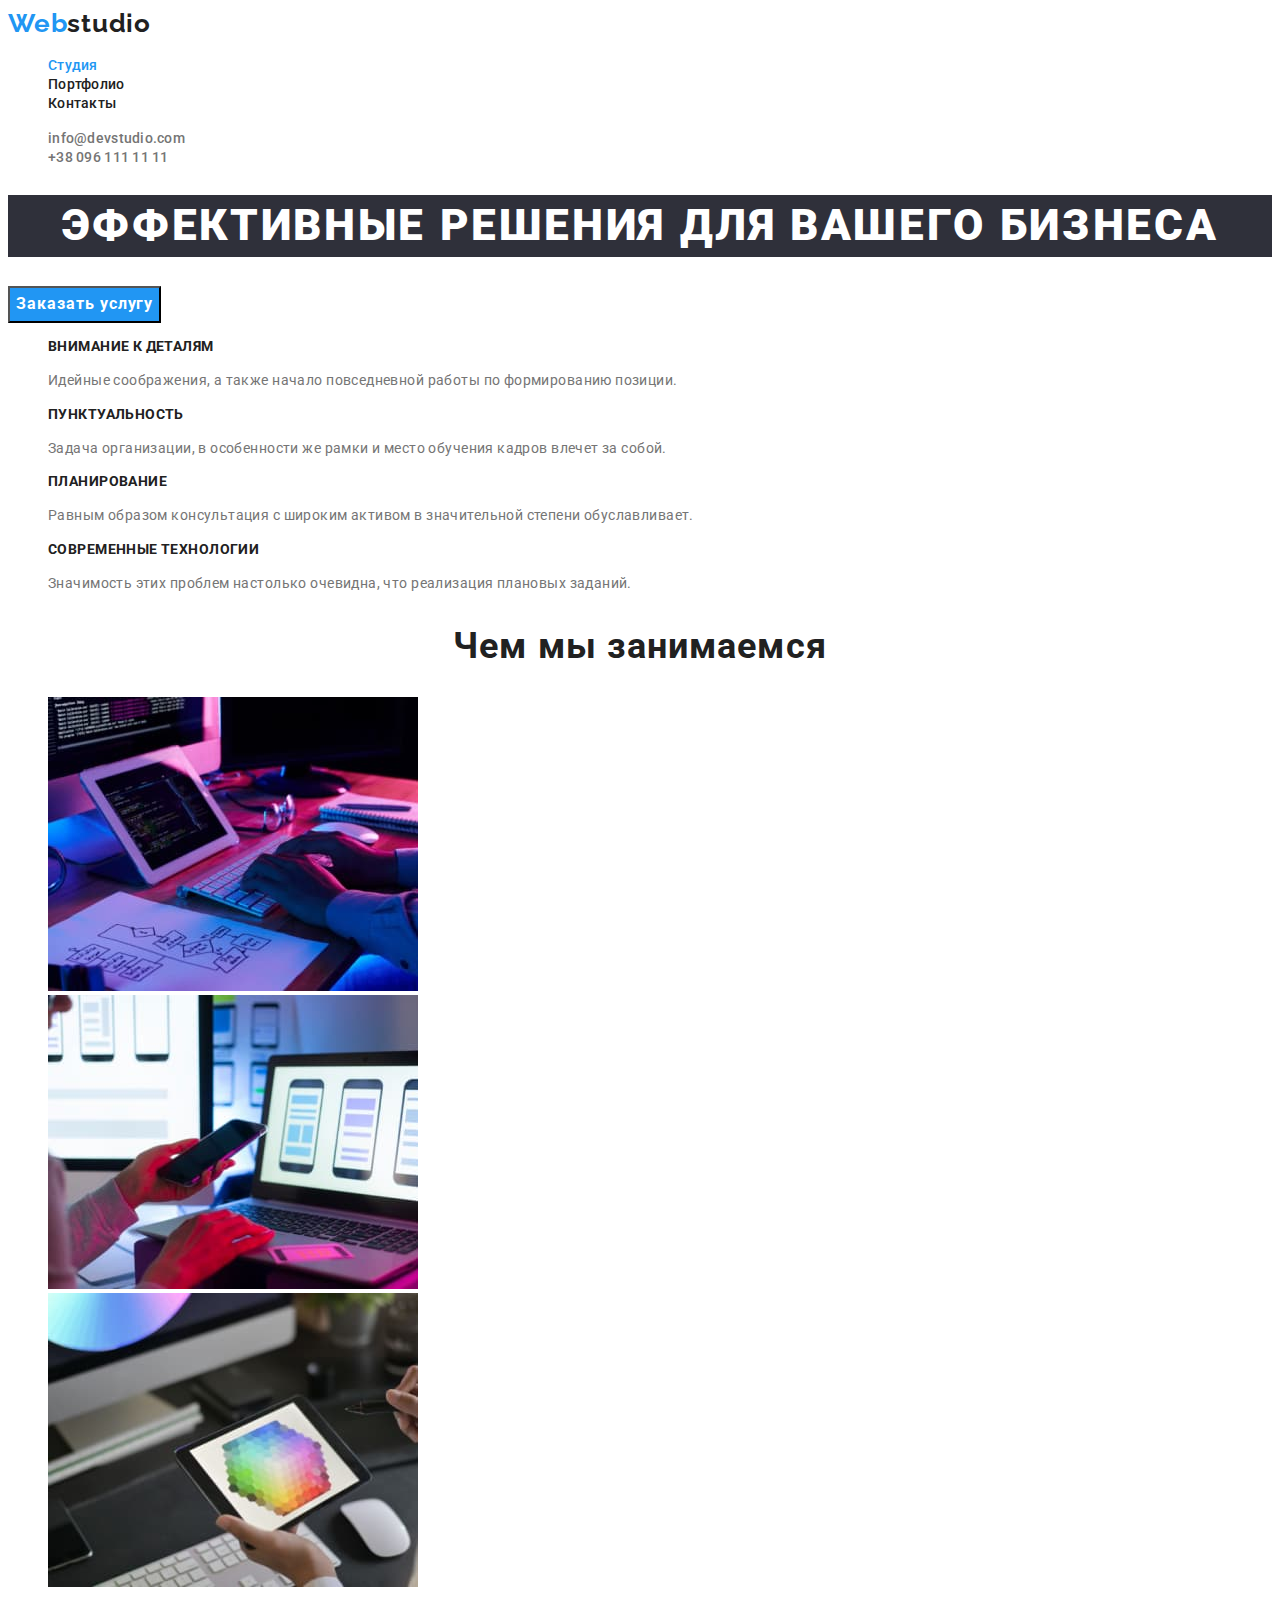
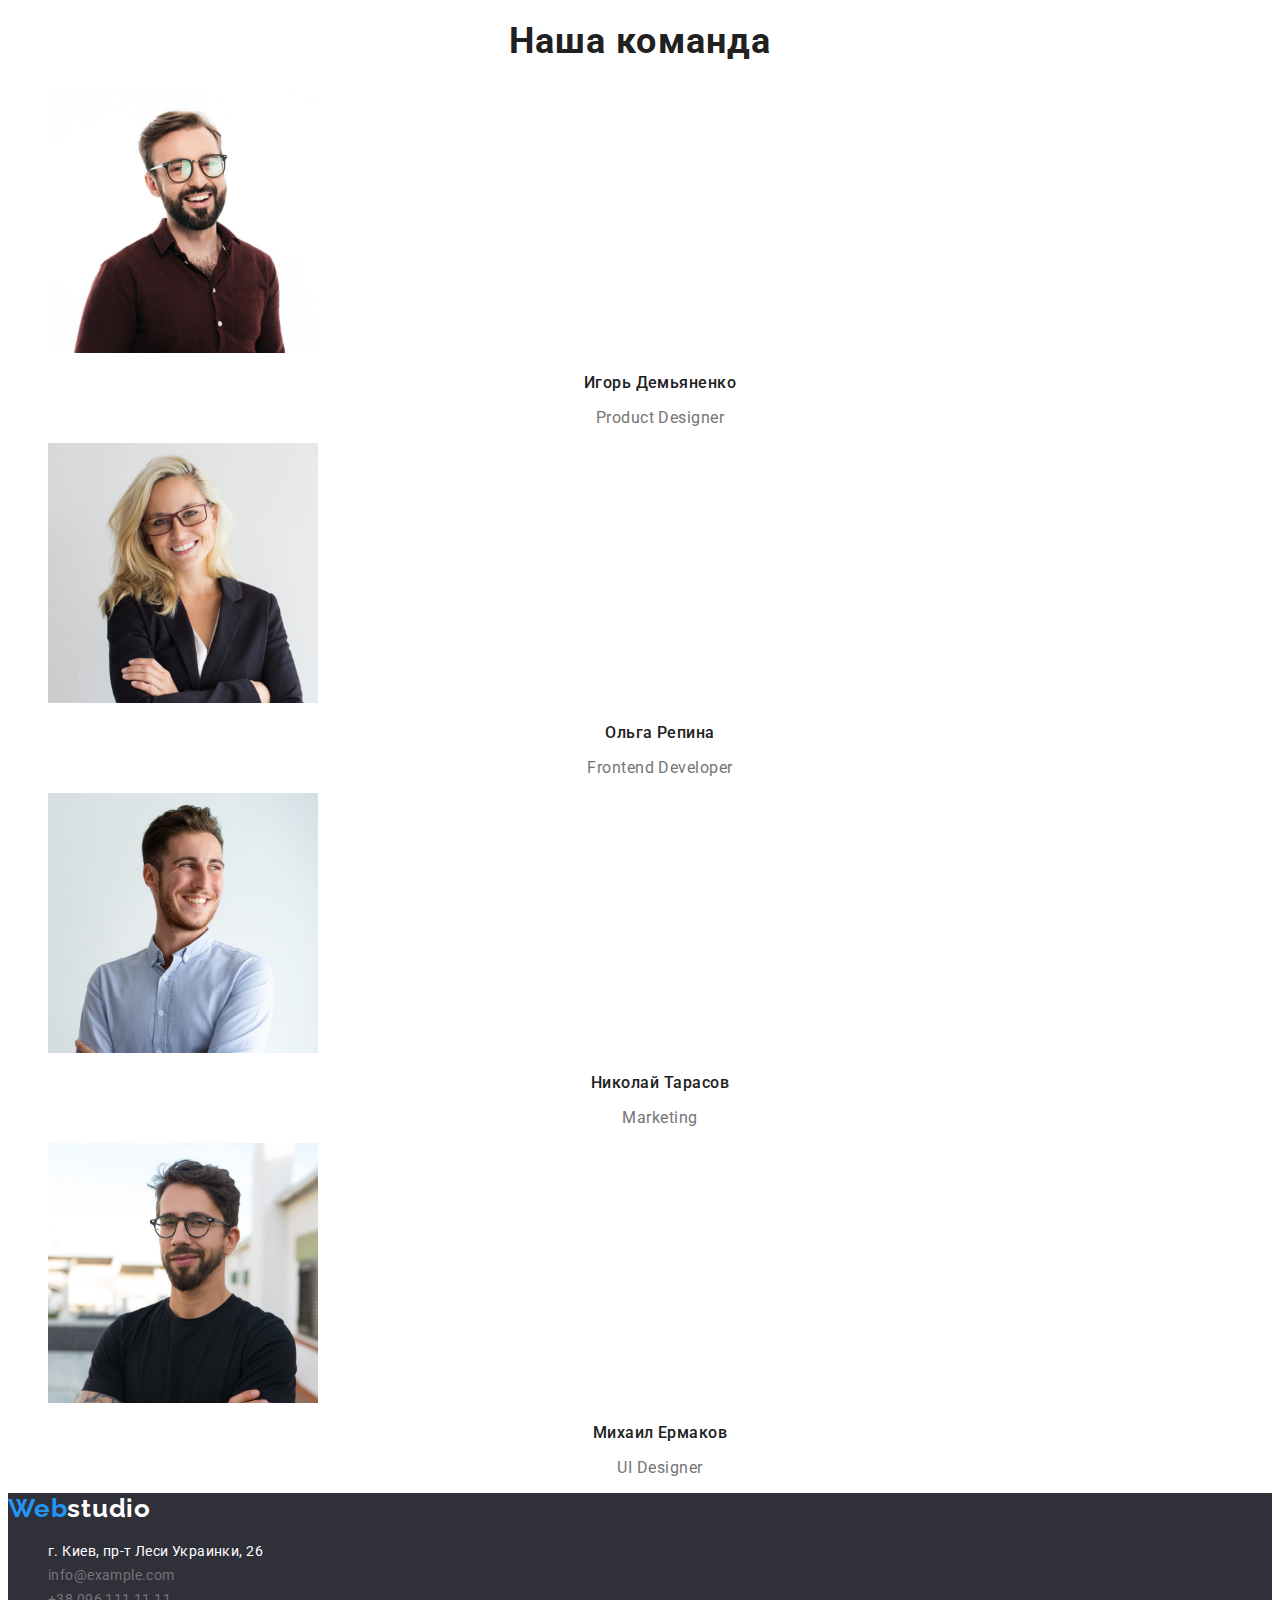
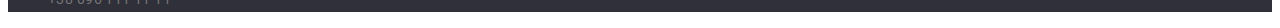
<file: index.html>
<!DOCTYPE html>
<html lang="en">
<head>
    <meta charset="UTF-8">
    <meta http-equiv="X-UA-Compatible" content="IE=edge">
    <meta name="viewport" content="width=device-width, initial-scale=1.0">
    <title>Document</title>
    <link rel="preconnect" href="https://fonts.googleapis.com">
    <link rel="preconnect" href="https://fonts.gstatic.com" crossorigin>
    <link href="https://fonts.googleapis.com/css2?family=Raleway:wght@700&family=Roboto:wght@400;500;700;900&display=swap"
        rel="stylesheet">
    <link rel="stylesheet" href="./css/styles.css">
 
</head>
<body>
<!-- Header of the page-->
    <header class="header">
        <nav class="header-navigation">
            <a href="" class="header-logo link">Web<span class="header-logo-web">studio</span> </a>
            <ul class="header-list list">
                <li class="header-list-item">
                    <a class="header-list-link link current" href="./index.html" >Студия</a>
                </li>
                <li class="header-list-item">
                    <a class="header-list-link link" href="./portfolio.html" >Портфолио</a>
                </li>
                <li class="header-list-item">
                    <a class="header-list-link link" href="" >Контакты</a>
                </li>
            </ul>    
        </nav>
        <ul class="list">
            <li>
                <a class="header-contact link" href="mailto:info@devstudio.com">info@devstudio.com</a>
            </li>
            <li>
                <a class="header-contact link" href="tel:+380961111111">+38 096 111 11 11</a>
            </li>
        </ul>
    </header>
    <main>
                     <!-- Section with images or videos-->
        <section class="section-hero">
                        <h1 class="section-hero-head">Эффективные решения для вашего бизнеса</h1>
            <button  class="section-button" type="button">Заказать услугу</button>
        </section>
        
        <section class="section-rule">
            <!--In future will be hiiden, dont forget-->
            <h2 class="visually-hidden">Особености</h2>
            <!--list of specifications-->
            <ul class="section-rule-list list">
                <li class="rule-item">
                    <h3 class="section-rule-title">Внимание к деталям</h3>
                    <p class="section-rule-text">Идейные соображения, а также начало повседневной работы по формированию позиции.</p>
                </li>
                <li class="rule-item">
                    <h3 class="section-rule-title">Пунктуальность</h3>
                    <p class="section-rule-text">Задача организации, в особенности же рамки и место обучения кадров влечет за собой.</p>
                </li>
                <li class="rule-item">
                    <h3 class="section-rule-title">Планирование</h3>
                    <p class="section-rule-text">Равным образом консультация с широким активом в значительной степени обуславливает.</p>
                </li>
                <li class="rule-item">
                    <h3 class="section-rule-title">Современные технологии</h3>
                    <p class="section-rule-text">Значимость этих проблем настолько очевидна, что реализация плановых заданий.</p>
                </li>
            </ul>
        </section>
    <!-- What We do-->
        <section class="section-doing" id="studio">
            <h2 class="section-head-doing">Чем мы занимаемся</h2>
            <ul class="doing-list list">
                <li class="doing-item"><a href=""> <img src="./img/box1.jpg" alt="box 1" width="370"></a>
                </li>
                <li class="doing-item"><a href=""><img src="./img/box2.jpg" alt="box 2" width="370"></a>
                </li>
                <li class="doing-item"><a href=""><img src="./img/box3.jpg" alt="box 3" width="370"></a>
                </li>
            </ul>
        </section>
    <!--Our team-->
        <section class="section-team">
            <h2 class="section-head-team">Наша команда</h2>
            <ul class="section-list-team list">
                <li class="section-team-item">
                    <img src="./img/img1.jpg" alt="Игорь Демьяненко" width="270">
                    <h3 class="section-team-name">Игорь Демьяненко</h3>
                    <p class="section-team-profession">Product Designer</p>
                
                </li>
                <li class="section-team-item">
                    <img src="./img/img2.jpg" alt="Ольга Репина" width="270">
                    <h3 class="section-team-name">Ольга Репина</h3>
                    <p class="section-team-profession">Frontend Developer</p>
                </li>
                <li class="section-team-item">
                    <img src="./img/img3.jpg" alt="Николай Тарасов" width="270">
                    <h3 class="section-team-name">Николай Тарасов</h3>
                    <p class="section-team-profession">Marketing</p>
                </li>
                <li class="section-team-item">
                    <img src="./img/img4.jpg" alt="Михаил Ермаков" width="270">
                    <h3 class="section-team-name">Михаил Ермаков</h3>
                    <p class="section-team-profession">UI Designer</p>
                </li>
            </ul>
        </section>
    </main>

    <!--Making footer-->
    <footer class="footer">
        <a href="" class="header-logo link">Web<span class="footer-logo-web">studio</span> </a>
                <address class="footer-address">
            <ul class="footer-address-list list link">
                <!--google maps link-->
                <li class="address-item"><a class="address-item-street link" href="https://goo.gl/maps/h4qXjKyGgM7u1eXD7" target="_blank">г. Киев, пр-т Леси Украинки, 26</a></li>
                <li class="address-item"><a class="adress-item-contact link" href="mailto:info@example.com">info@example.com</a></li>
                <li class="address-item"><a class="adress-item-contact link" href="tel:+380961111111">+38 096 111 11 11</a></li>       
            </ul>
        </address>
    </footer>
    
</body>
</html>
</file>
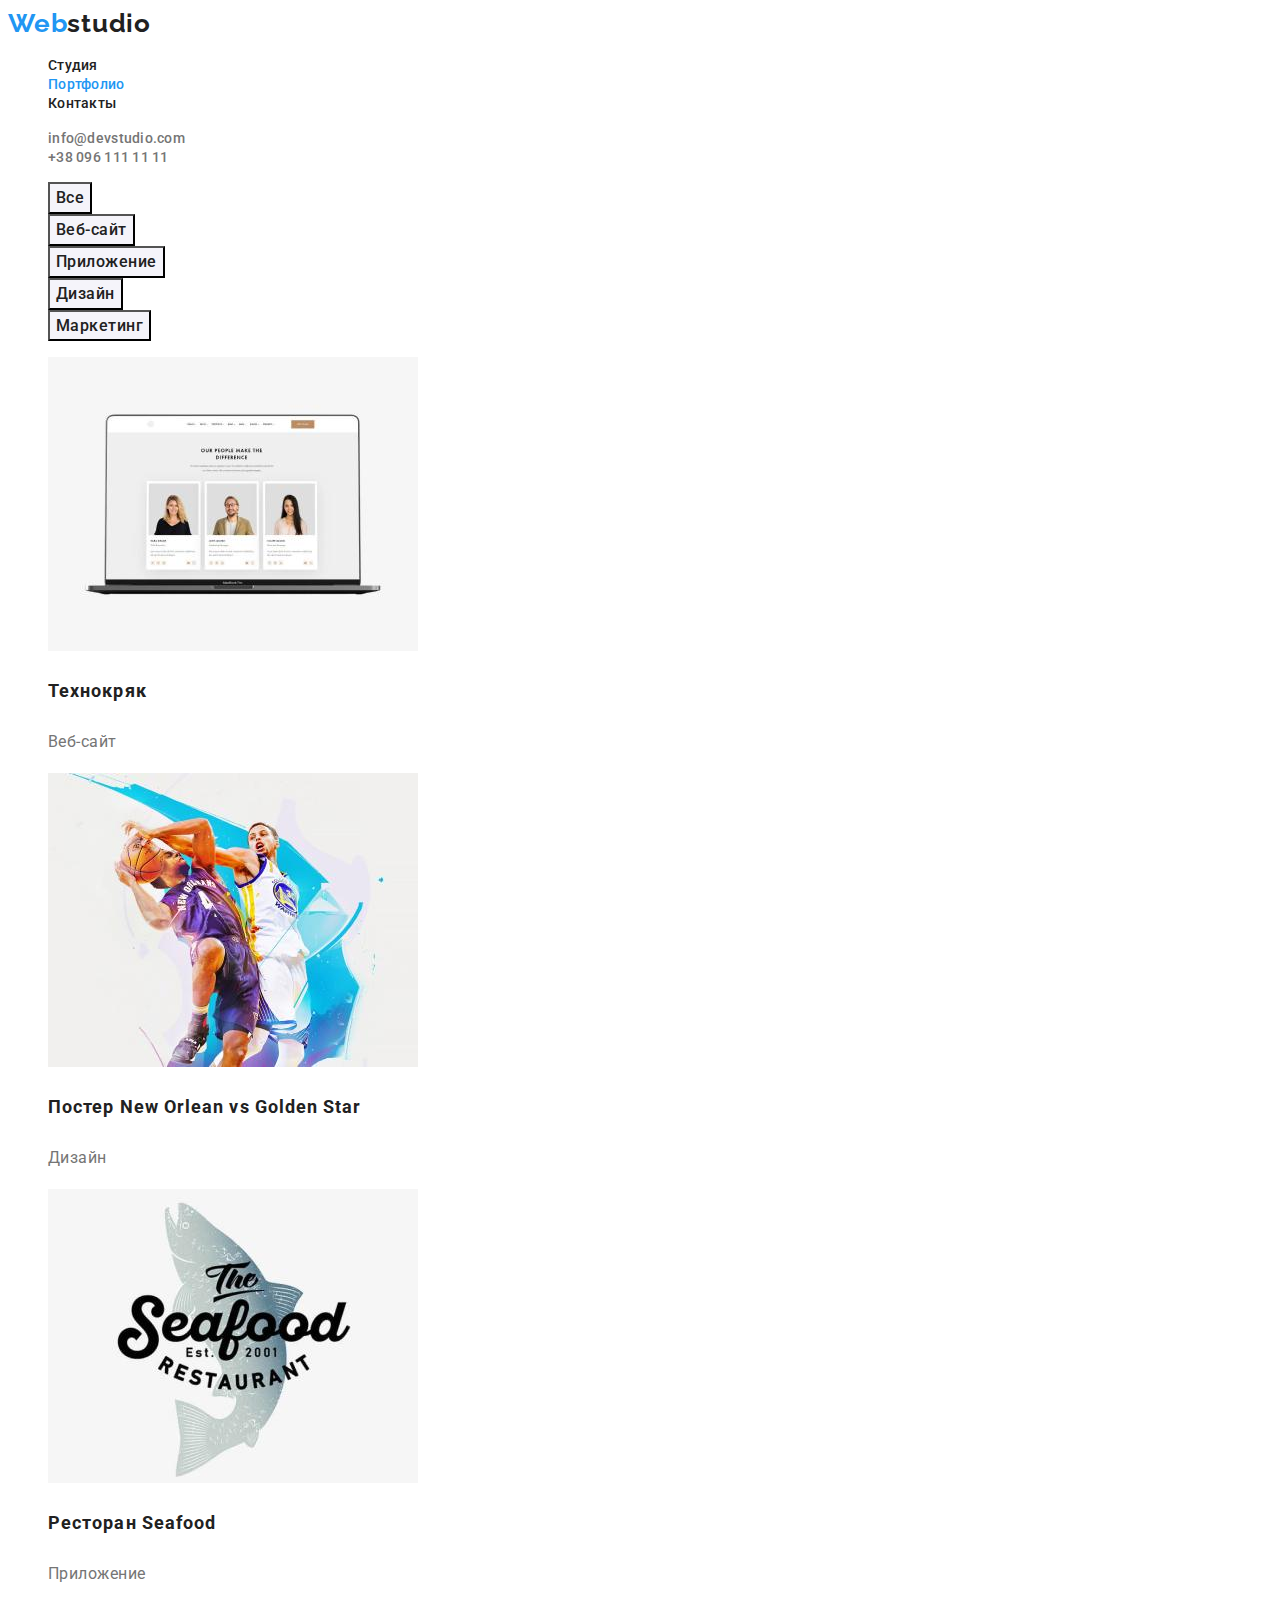
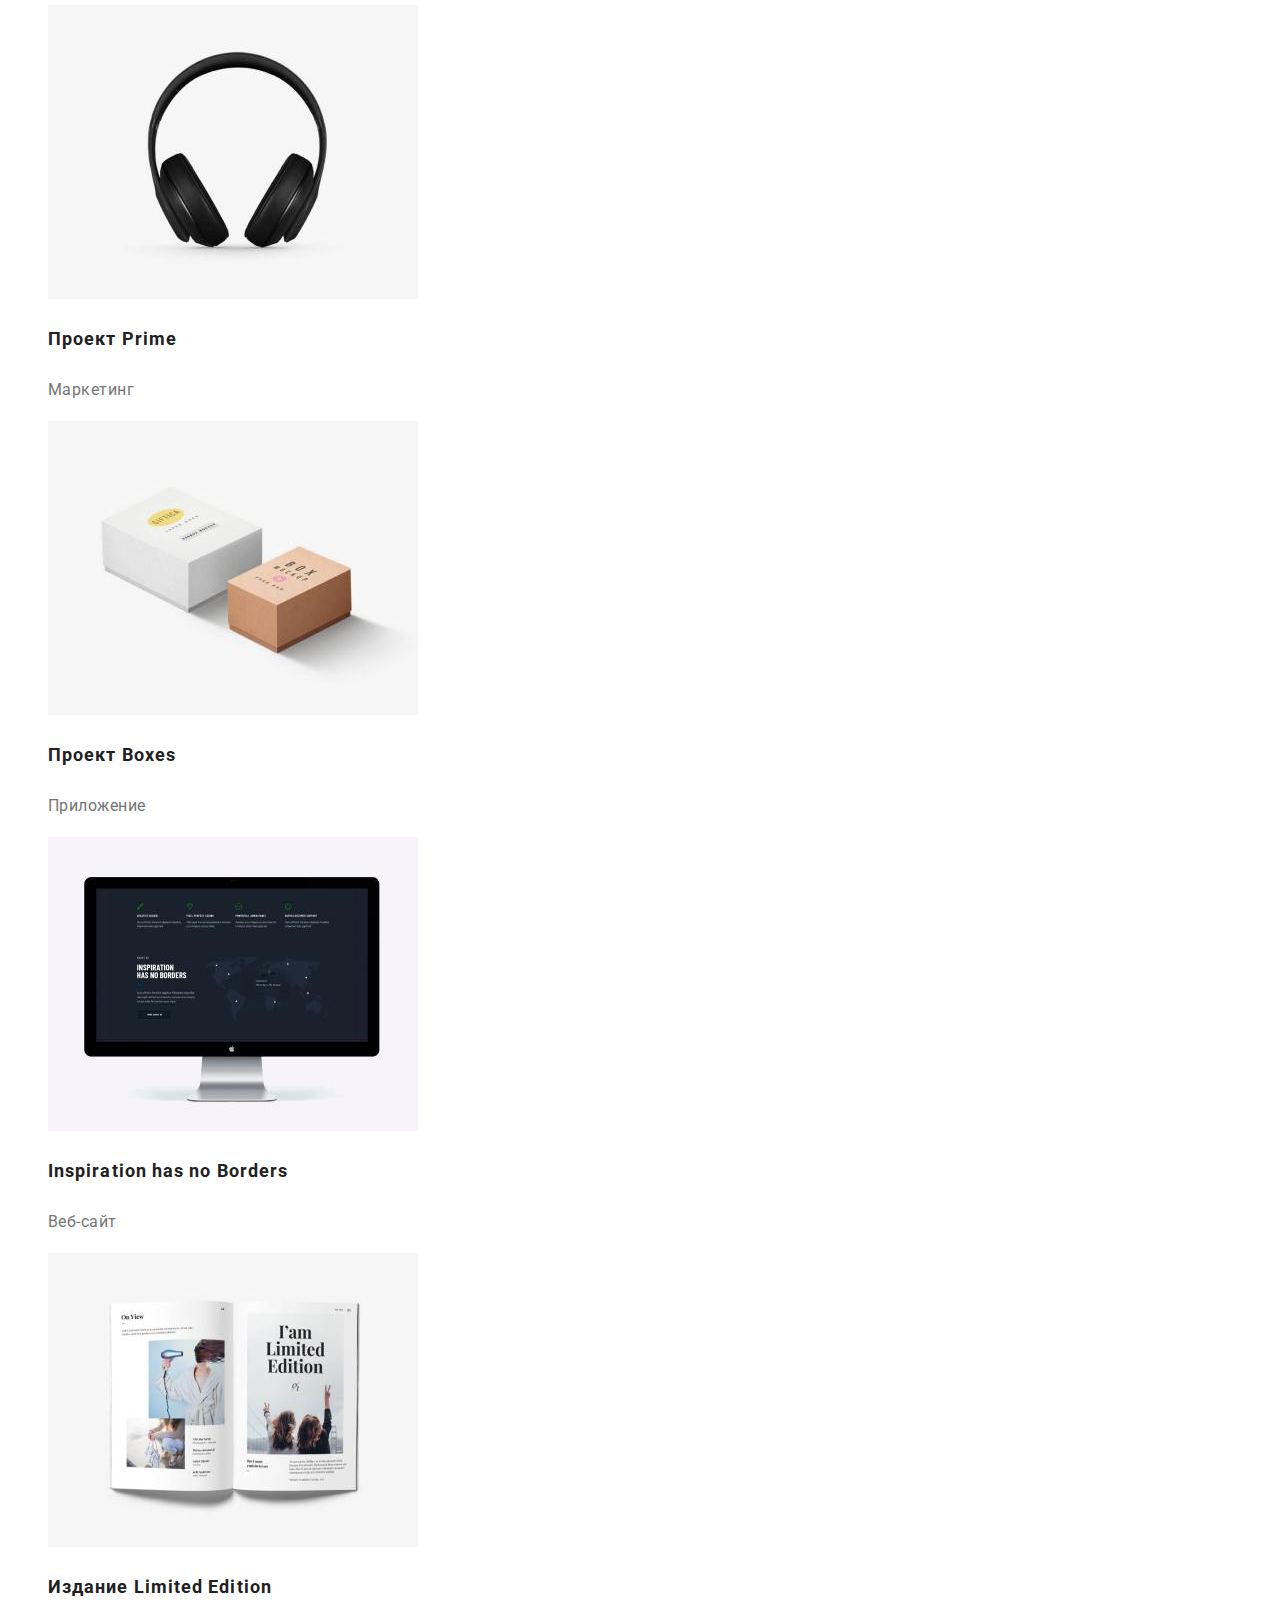
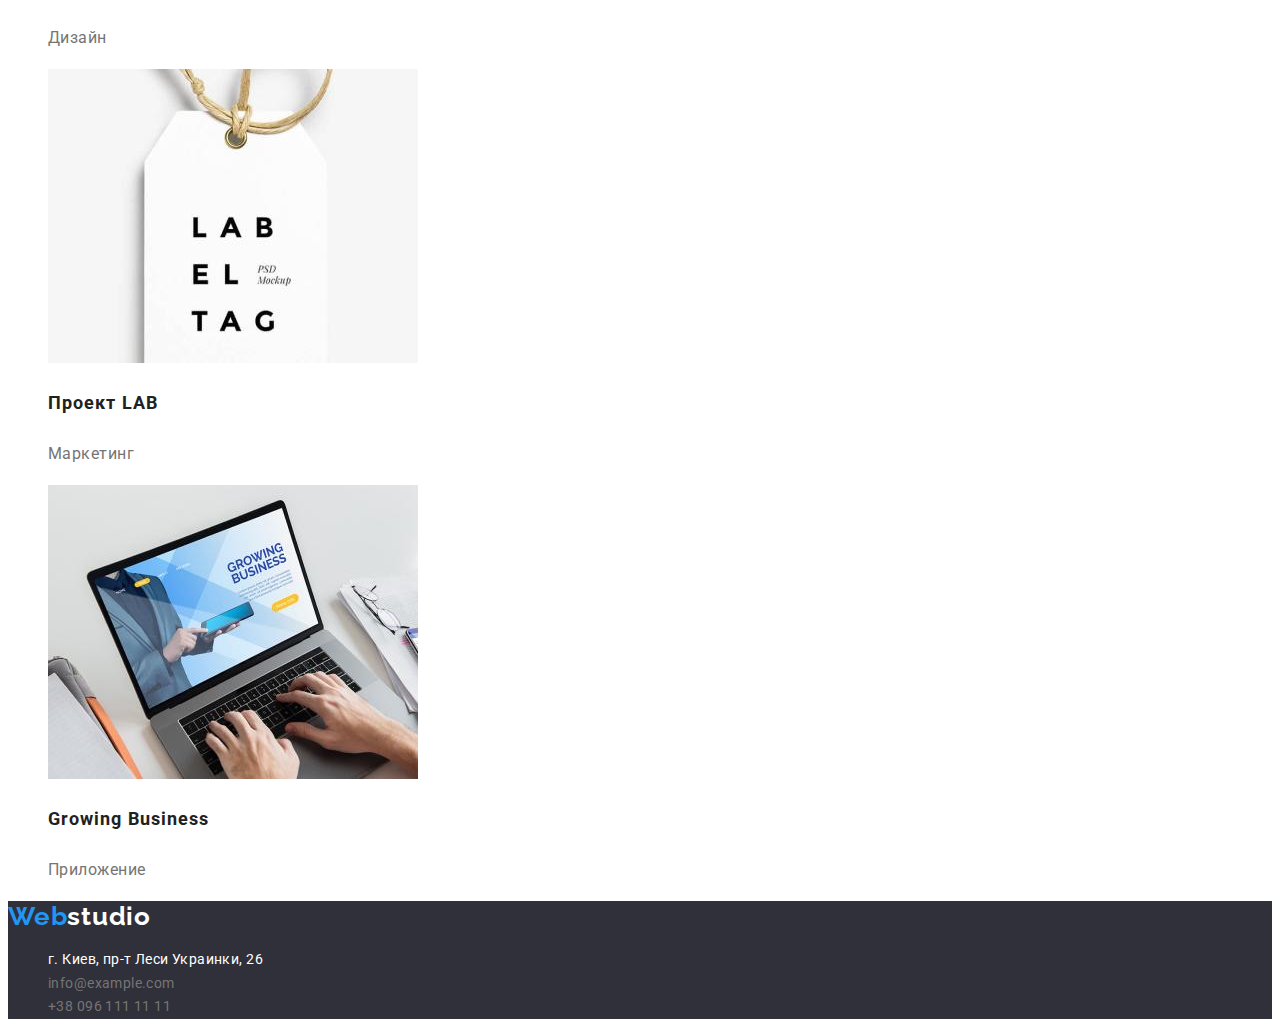
<file: portfolio.html>
<!DOCTYPE html>
<html lang="en">
<head>
    <meta charset="UTF-8">
    <meta http-equiv="X-UA-Compatible" content="IE=edge">
    <meta name="viewport" content="width=device-width, initial-scale=1.0">
    <title>Document</title>
<link rel="preconnect" href="https://fonts.googleapis.com">
<link rel="preconnect" href="https://fonts.gstatic.com" crossorigin>
<link href="https://fonts.googleapis.com/css2?family=Raleway:wght@700&family=Roboto:wght@400;500;700;900&display=swap"
    rel="stylesheet">
    <link rel="stylesheet" href="./css/styles.css">
    
</head>
<body>
<!-- Header of the page-->
<header class="header">
    <nav class="header-navigation">
        <a href="" class="header-logo link">Web<span class="header-logo-web" >studio</span> </a>
        <ul class="header-list list">
            <li class="header-list-item">
                <a class="header-list-link link" href="./index.html" >Студия</a>
            </li>
            <li class="header-list-item">
                <a class="header-list-link link current" href="./portfolio.html" >Портфолио</a>
            </li>
            <li class="header-list-item">
                <a class="header-list-link link" href="" >Контакты</a>
            </li>
        </ul>
    </nav>
    <ul class="list">
        <li>
            <a class="header-contact link" href="mailto:info@devstudio.com">info@devstudio.com</a>
        </li>
        <li>
            <a class="header-contact link" href="tel:+380961111111">+38 096 111 11 11</a>
        </li>
    </ul>
</header>
    <main>
        <!-- Main section -->
        <section class="section-buttons">
            <!-- h3 will be hidden in the future -->
            <h1 class="visually-hidden">list of buttons</h1>
            <ul class="buttons-list list">
                <li><button class="list-button" type="button">Все</button></li>
                <li><button class="list-button" type="button">Веб-сайт</button></li>
                <li><button class="list-button" type="button">Приложение</button></li>
                <li><button class="list-button" type="button">Дизайн</button></li>
                <li><button class="list-button" type="button">Маркетинг</button></li>
            </ul>
            <!-- h3 will be hidden in the future -->
            <h2 class="visually-hidden">Projects</h2>
            <ul class="projects-list list">
                <li class="projects-item">
                    <img src="./img/technocrjak.jpg" alt="image of the website" width="370">
                    <h3 class="projects-item-name">Технокряк</h3>
                    <p class="projects-item-text">Веб-сайт</p>
                </li>
                <li class="projects-item">
                    <img src="./img/new-orlean-golden-star.jpg" alt="two guys plaing basketball" width="370">
                    <h3 class="projects-item-name">Постер New Orlean vs Golden Star</h3>
                    <p class="projects-item-text">Дизайн</p>
                </li>
                <li class="projects-item">
                    <img src="./img/seafood.jpg" alt="logo of the seafood restaurant" width="370">
                    <h3 class="projects-item-name">Ресторан Seafood</h3>
                    <p class="projects-item-text">Приложение</p>
                </li>
                <li class="projects-item">
                    <img src="./img/prime.jpg" alt="earphones" width="370">
                    <h3 class="projects-item-name">Проект Prime</h3>
                    <p class="projects-item-text">Маркетинг</p>
                </li>
                <li class="projects-item">
                    <img src="./img/boxes.jpg" alt="images of three boxes" width="370">
                    <h3 class="projects-item-name">Проект Boxes</h3>
                    <p class="projects-item-text">Приложение</p>
                </li>
                <li class="projects-item">
                    <img src="./img/insperetion.jpg" alt="foto on the screen with continents" width="370">
                    <h3 class="projects-item-name">Inspiration has no Borders</h3>
                    <p class="projects-item-text">Веб-сайт</p>
                </li>
                <li class="projects-item">
                    <img src="./img/limited-edition.jpg" alt="journal" width="370">
                    <h3 class="projects-item-name">Издание Limited Edition</h3>
                    <p class="projects-item-text">Дизайн</p>
                </li>
                <li class="projects-item">
                    <img src="./img/project-lab.jpg" alt="label of brand" width="370">
                    <h3 class="projects-item-name">Проект LAB</h3>
                    <p class="projects-item-text">Маркетинг</p>
                </li>
                    <li class="projects-item">
                    <img src="./img/growing-business.jpg" alt="typing on the notebook with opened site growing business" width="370">
                    <h3 class="projects-item-name">Growing Business</h3>
                    <p class="projects-item-text">Приложение</p>
                </li>
            </ul>



        </section>

    </main>
    <!-- Footer of the page portolio -->
<footer class="footer">
    <a href="" class="header-logo link">Web<span class="footer-logo-web">studio</span> </a>
    <address class="footer-address">
        <ul class="footer-address-list list link">
            <!--google maps link-->
            <li class="address-item"><a class="address-item-street link" href="https://goo.gl/maps/h4qXjKyGgM7u1eXD7" target="_blank">г.
                    Киев, пр-т Леси Украинки, 26</a></li>
            <li class="address-item"><a class="adress-item-contact link"
                    href="mailto:info@example.com">info@example.com</a></li>
            <li class="address-item"><a class="adress-item-contact link" href="tel:+380961111111">+38 096 111 11 11</a>
            </li>
        </ul>
    </address>
</footer>

    
</body>
</html>
</file>
<file: css/styles.css>
/* --------------------------VAR------------------------------ */
:root {
  --main-title-color: #212121;

  --first-button-color: #ffffff;
  --second-button-color: #212121;
  --first-text-color: #212121;
  --second-text-color: #757575;
  --third-text-color: rgba(255, 255, 255, 0.6);
  --fourth-text-color: #ffffff;
  --header-text-color: #212121;
  --second-header-text-color: #757575;
  --accent-color: #2196f3;
}
/* --------------------------body------------------------------------------ */
body {
  font-family: Roboto, sans-serif;
  color: var(--second-text-color);
  background-color: var(--fourth-text-color);
}
/* ---------------------list---------------------------and--------link------ */
.list {
  list-style: none;
}
.link {
  text-decoration: none;
}
.visually-hidden {
  position: absolute;
  white-space: nowrap;
  width: 1px;
  height: 1px;
  overflow: hidden;
  border: 0;
  padding: 0;
  clip: rect(0 0 0 0);
  clip-path: inset(50%);
  margin: -1px;
}
/* -----------------------------------Header------------------------------------------- */
.header {
}
.header-navigation {
}
.header-logo {
  font-family: Raleway;
  font-weight: 700;
  font-size: 26px;
  line-height: 1.19;
  letter-spacing: 0.03em;
  color: var(--accent-color);
}
.header-logo-web {
  color: var(--first-text-color);
}
.header-list-link {
  font-weight: 500;
  font-size: 14px;
  line-height: 1.14;
  letter-spacing: 0.02em;
  color: var(--first-text-color);
}
.header-list-link:hover,
.header-list-link:focus {
  color: var(--accent-color);
}
.header-list-link.current {
  color: var(--accent-color);
}
.header-contact {
  font-weight: 500;
  font-size: 14px;
  line-height: 1.14;
  letter-spacing: 0.02em;
  color: var(--second-text-color);
}
.header-contact:hover,
.header-contact:focus {
  color: var(--accent-color);
}
/* -----------------------------------Section Hero------------------------------------------------------------ */
.section-hero {
}
.section-hero-head {
  font-weight: 900;
  font-size: 44px;
  line-height: 1.4;
  text-align: center;
  letter-spacing: 0.06em;
  text-transform: uppercase;
  color: var(--fourth-text-color);
  background: #2f303a;
}

.section-button {
  cursor: pointer;
  font-family: inherit;
  font-weight: 700;
  font-size: 16px;
  line-height: 1.9;
  letter-spacing: 0.06em;
  background-color: var(--accent-color);
  color: var(--first-button-color);
}
.section-rule {
}
.section-rule-list {
}
.rule-item {
}
.section-rule-title {
  font-weight: 700;
  font-size: 14px;
  line-height: 1.14;
  letter-spacing: 0.03em;
  text-transform: uppercase;
  color: var(--first-text-color);
}
.section-rule-text {
  font-size: 14px;
  line-height: 1.7;
  letter-spacing: 0.03em;
  color: var(--second-text-color);
}
/* ---------------------Section what we do---------------------------------- */
.section-doing {
}
.section-head-doing {
  font-weight: 700;
  font-size: 36px;
  line-height: 1.16;
  text-align: center;
  letter-spacing: 0.03em;
  color: var(--first-text-color);
}
.doing-item {
}
/* ----------------------Our team----------------------------------------------- */
.section-team {
}
.section-head-team {
  font-weight: 700;
  font-size: 36px;
  line-height: 1.16;
  text-align: center;
  letter-spacing: 0.03em;
  color: var(--first-text-color);
}
.section-list-team {
}
.section-team-item {
}
.section-team-name {
  font-weight: 500;
  font-size: 16px;
  line-height: 1.19;
  text-align: center;
  letter-spacing: 0.03em;
  color: var(--first-text-color);
}
.section-team-profession {
  font-size: 16px;
  line-height: 1.19;
  text-align: center;
  letter-spacing: 0.03em;

  color: var(--second-text-color);
}
/* ------------------------Footer---------------------------------------------- */
.footer {
  background: #2f303a;
}
.footer-address {
}
.footer-address-list {
}
.address-item {
}
.address-item-street {
  font-style: normal;
  font-size: 14px;
  line-height: 1.71;
  letter-spacing: 0.03em;
  color: var(--fourth-text-color);
}
.address-item-street:hover,
.address-item-street:focus {
  color: var(--accent-color);
}
.adress-item-contact {
  font-style: normal;
  font-size: 14px;
  line-height: 1.71;
  letter-spacing: 0.03em;
  color: var(--second-text-color);
}
.adress-item-contact:hover,
.adress-item-contact:focus {
  color: var(--accent-color);
}
.footer-logo-web {
  font-family: Raleway;
  font-weight: bold;
  font-size: 26px;
  line-height: 1.19;
  letter-spacing: 0.03em;
  color: var(--fourth-text-color);
}
/* ------------------------------------portfolio main section------------------------------ */
/* --------------------------------------------section-buttons------------------------------- */
.section-buttons {
}
.buttons-list {
}
.list-button {
  font-family: inherit;
  font-weight: 500;
  font-size: 16px;
  line-height: 1.62;
  text-align: center;
  letter-spacing: 0.03em;
  color: var(--second-button-color);
  background: #f5f4fa;
}
.list-button:hover,
.list-button:focus {
  cursor: pointer;
  font-weight: 500;
  font-size: 16px;
  line-height: 1.62;
  text-align: center;
  letter-spacing: 0.03em;
  color: var(--first-button-color);
  background-color: var(--accent-color);
}
/* ------------------------------projects--------------------------- */
.projects-list {
}
.projects-item {
}
.projects-item-name {
  font-weight: 700;
  font-size: 18px;
  line-height: 2;
  letter-spacing: 0.06em;
  color: var(--first-text-color);
}
.projects-item-text {
  font-size: 16px;
  line-height: 1.87;
  letter-spacing: 0.03em;
  color: var(--second-text-color);
}
</file>
